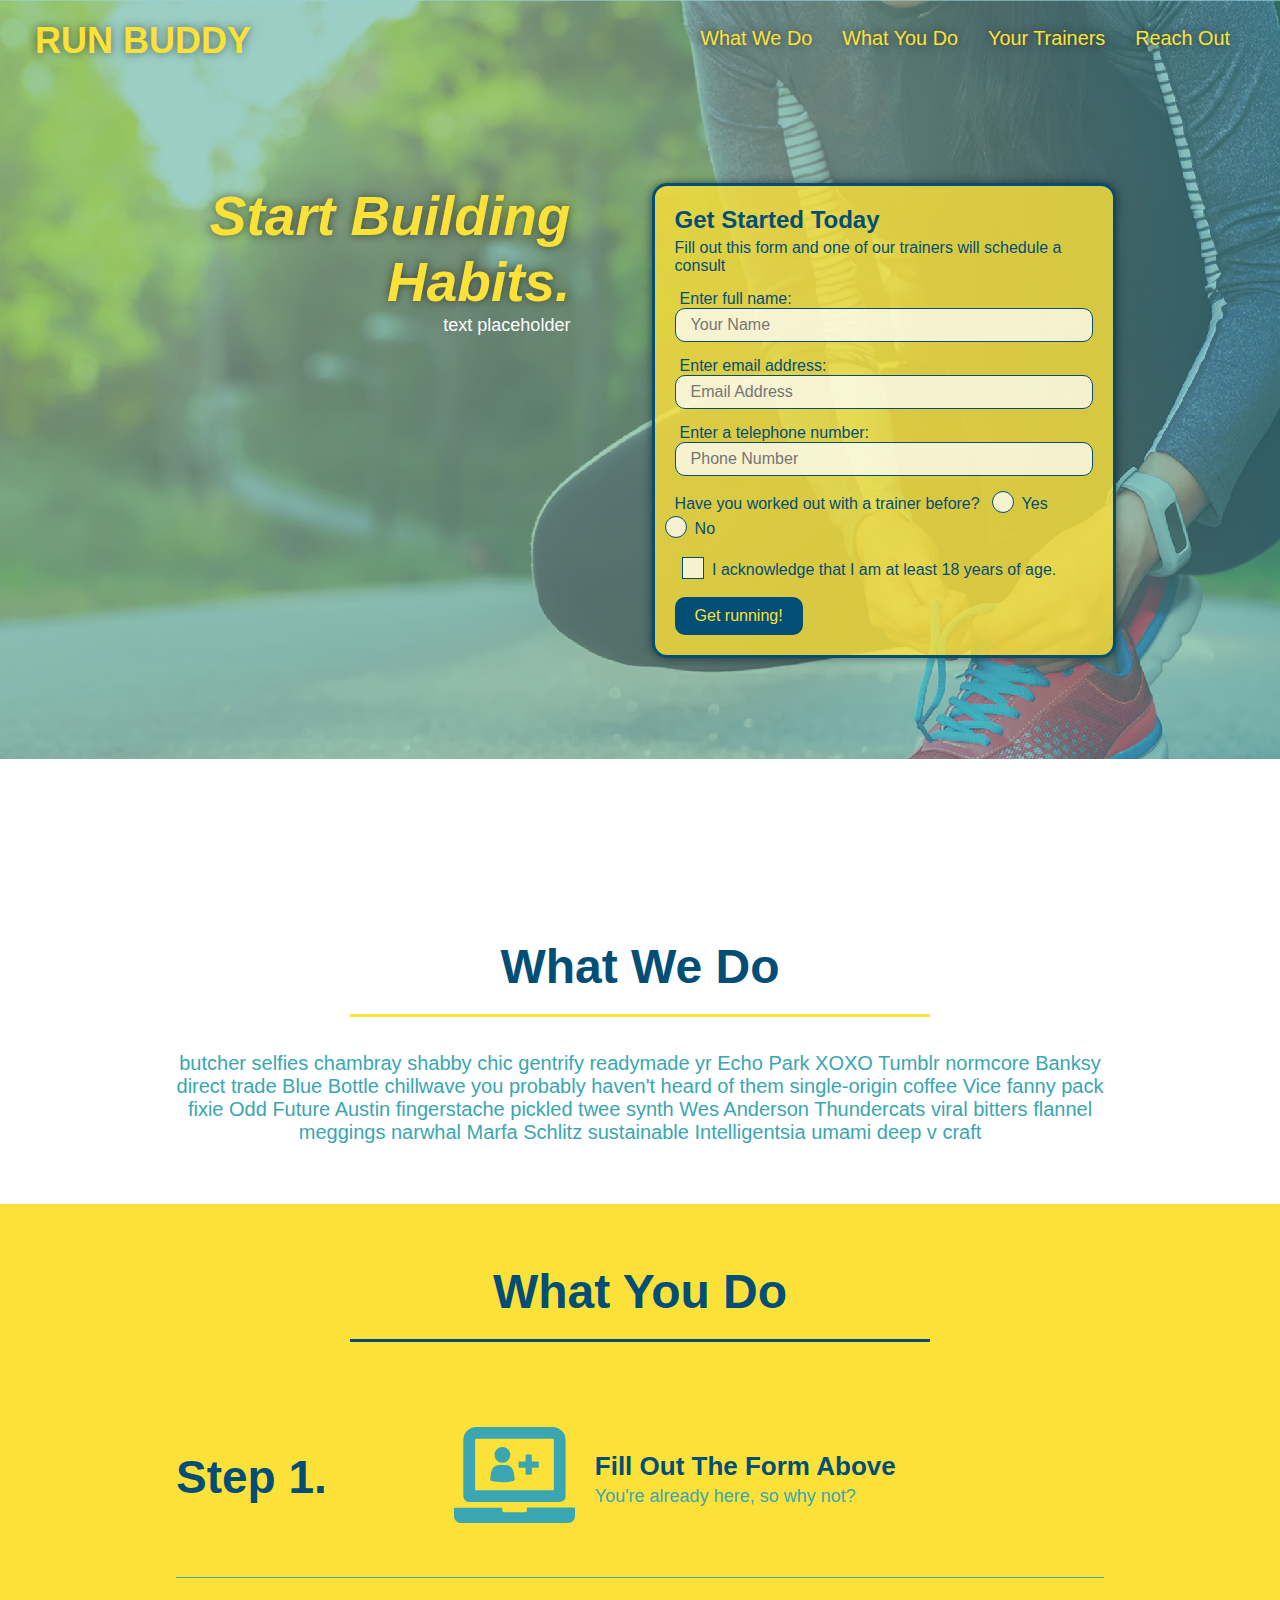
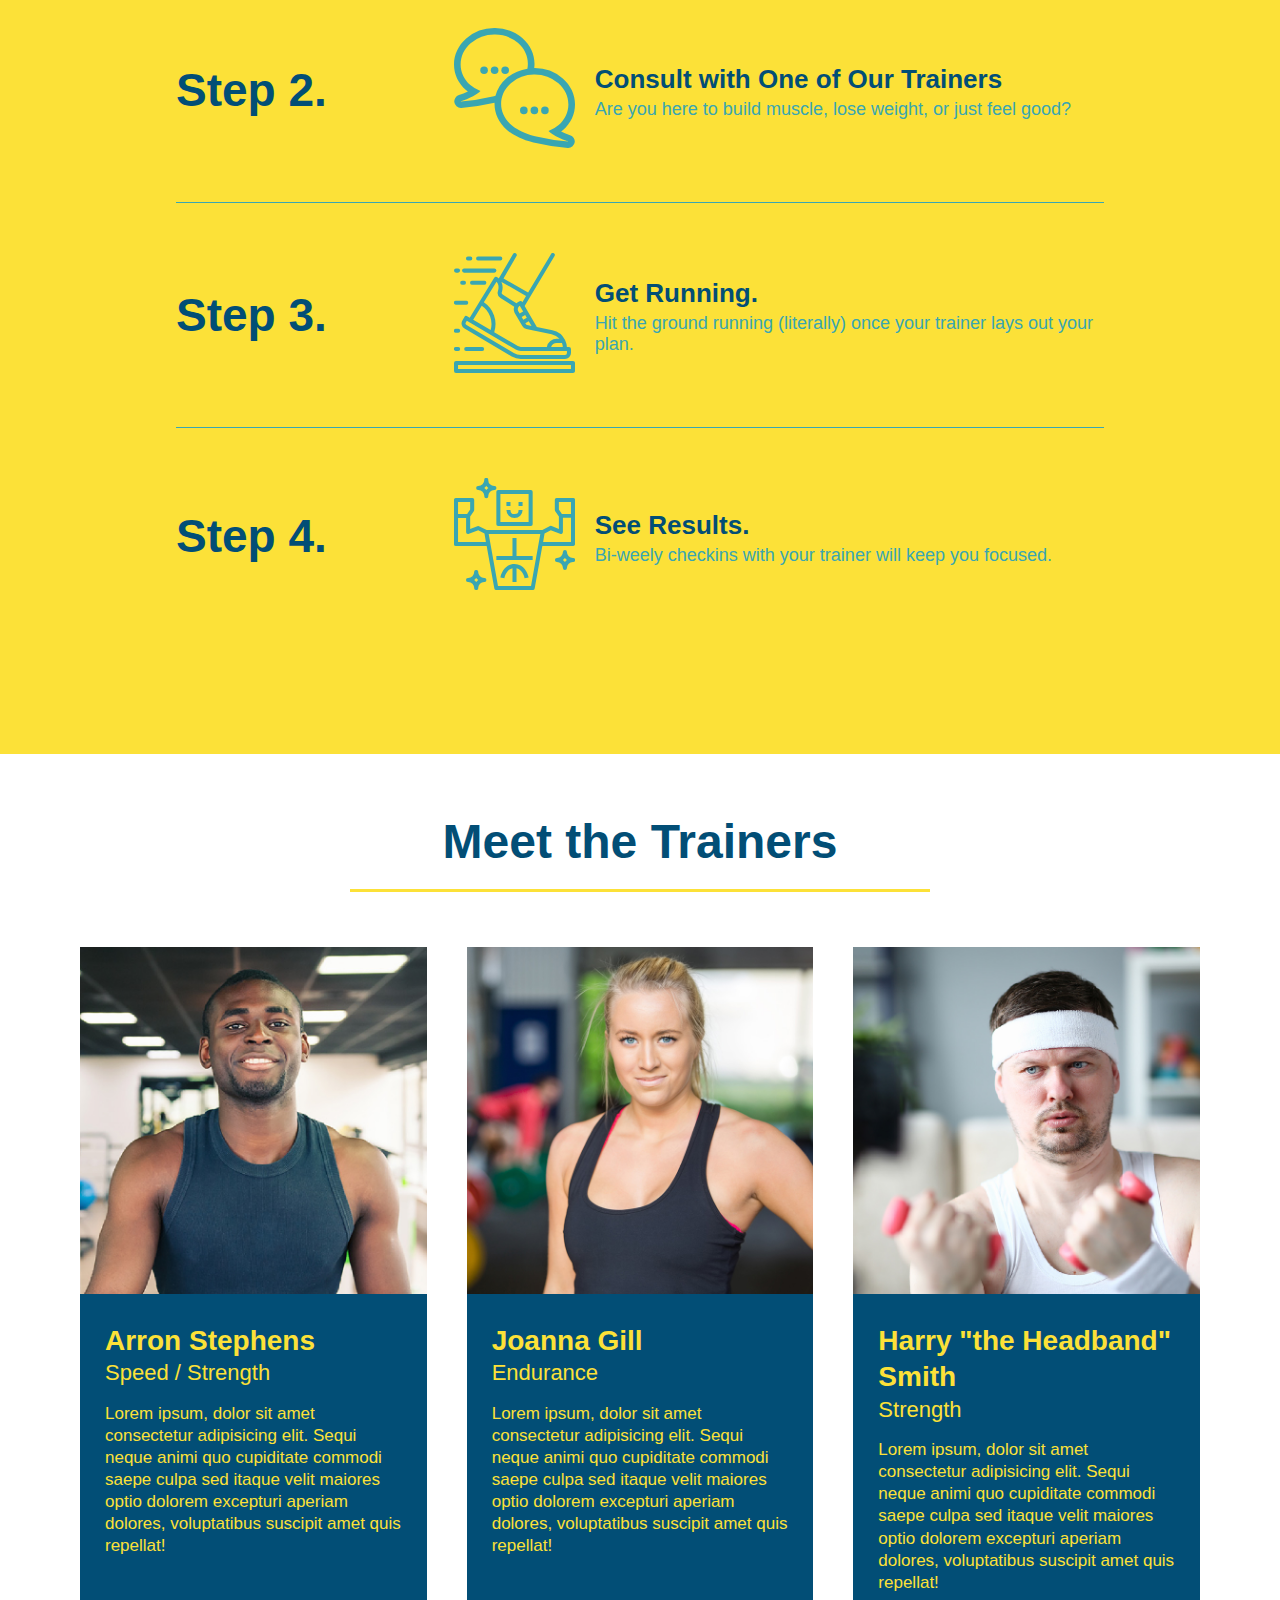
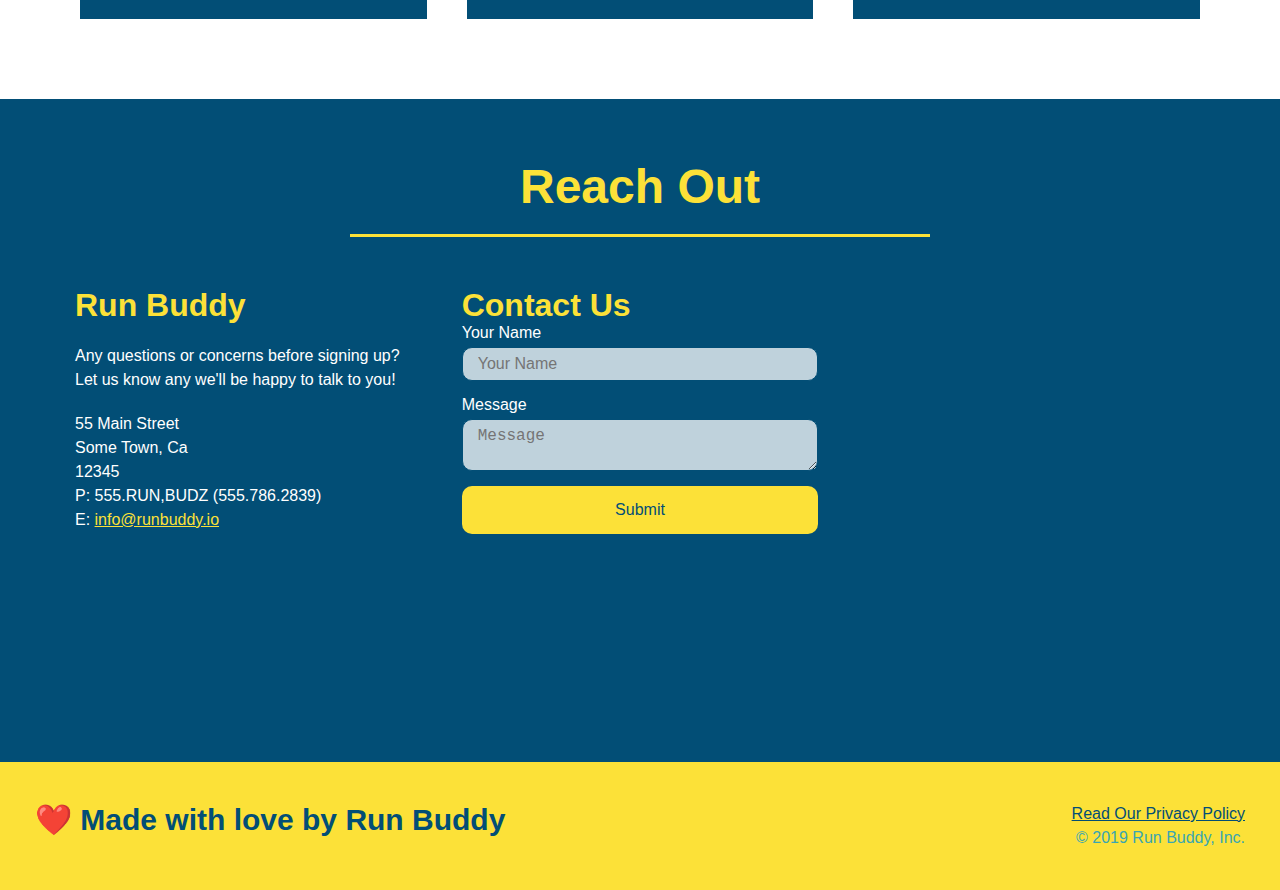
<file: index.html>
<!DOCTYPE html>
<html lang="en">

<head>
    <meta charset="UTF-8" />
    <meta name="viewport" content="width=device-width, initial-scale=1.0" />
    <title>Run Buddy</title>
    <link rel="stylesheet" href="./assets/css/style.css" />
</head>

<!-- navigation -->
<header>
    <h1>
        <a href="/">RUN BUDDY</a>
    </h1>
    <nav>
        <ul>
            <li>
                <a href="#what-we-do">What We Do</a>
            </li>
            <li>
                <a href="#what-you-do">What You Do</a>
            </li>
            <li>
                <a href="#your-trainers">Your Trainers</a>
            </li>
            <li>
                <a href="#reach-out">Reach Out</a>
            </li>
        </ul>
    </nav>
</header>

<!-- hero start section -->
<section class="hero">
    <div class="hero-cta">
        <h2>Start Building Habits.</h2>
        <p>text placeholder</p>
    </div>
    <div class="hero-form">
        <h3>Get Started Today</h3>
        <p>Fill out this form and one of our trainers will schedule a consult</p>
        <form>
            <label for="name">Enter full name:</label>
            <input type="text" placeholder="Your Name" name="name" id="name" class="form-input" />
            <label for="email">Enter email address:</label>
            <input type="email" placeholder="Email Address" name="email" id="email" class="form-input" />
            <label for="phone">Enter a telephone number:</label>
            <input type="tel" placeholder="Phone Number" name="phone" id="phone" class="form-input" />
            <p>
                Have you worked out with a trainer before?
                <span class="radio-wrapper">
                    <input type="radio" name="trainer-confirm" id="trainer-yes" />
                    <label for="trainer-yes">Yes</label>
                </span>
                <span class="radio-wrapper">
                    <input type="radio" name="trainer-confirm" id="trainer-no" />
                    <label for="trainer-no">No</label>    
                </span>
            </p>
            <p>
                <span class="checkbox-wrapper">
                    <input type="checkbox" name="age-confirm" id="checkbox" />
                    <label for="checkbox">
                        I acknowledge that I am at least 18 years of age.
                    </label>
                </span>
            </p>
            <button type="submit">
                Get running!
            </button>
        </form>
    </div>
</section>
<!-- hero end section -->

<!-- hero/jumbotron -->
<section>

</section>

<!-- what we do section -->
<section id="what-we-do" class="intro">
    <div class="flex-row">
        <h2 class="section-title primary-border">What We Do</h2>
    </div>
    <div class="flex-row">
        <p>
            butcher selfies chambray shabby chic gentrify readymade yr Echo Park XOXO Tumblr normcore Banksy direct
            trade Blue Bottle chillwave you probably haven't heard of them single-origin coffee Vice fanny pack fixie
            Odd Future Austin fingerstache pickled twee synth Wes Anderson Thundercats viral bitters flannel meggings
            narwhal Marfa Schlitz sustainable Intelligentsia umami deep v craft
        </p>
    </div>
</section>

<!-- What you do section -->
<section id="what-you-do" class="steps">
    <div class="flex-row">
        <h2 class="section-title secondary-border">What You Do</h2>
    </div>

    <div class="step">
        <h3>Step 1.</h3>
        <div class="step-info">
            <div class="step-img">
                <img src="./assets/images/step-1.svg" alt="" />
            </div>
            <div class="step-text">
                <h4>Fill Out The Form Above</h4>
                <p>You're already here, so why not?</p>
            </div>
        </div>
    </div>


    <div class="step">
        <h3>Step 2.</h3>
        <div class="step-info">
            <div class="step-img">
                <img src="./assets/images/step-2.svg" alt="" />
            </div>
            <div class="step-text">
                <h4>Consult with One of Our Trainers</h4>
                <p>Are you here to build muscle, lose weight, or just feel good?</p>
            </div>
        </div>
    </div>

    <div class="step">
        <h3>Step 3.</h3>
        <div class="step-info">
            <div class="step-img">
                <img src="./assets/images/step-3.svg" alt="" />
            </div>
            <div class="step-text">
                <h4>Get Running.</h4>
                <p>Hit the ground running (literally) once your trainer lays out your plan.</p>
            </div>
        </div>
    </div>

    <div class="step">
        <h3>Step 4.</h3>
        <div class="step-info">
            <div class="step-img">
                <img src="./assets/images/step-4.svg" alt="" />
            </div>
            <div class="step-text">
                <h4>See Results.</h4>
                <p>Bi-weely checkins with your trainer will keep you focused.</p>
            </div>
        </div>
    </div>
</section>

<!-- Meet the trainers section -->
<section id="your-trainers">
    <div class="flex-row">
        <h2 class="section-title primary-border">Meet the Trainers</h2>
    </div>
    <div class="trainers">
        <article class="trainer">
            <img src="./assets/images/trainer-1.jpg" alt="Arron Stephens in his workout clothes, ready to pump iron" />
            <div class="trainer-bio">
                <h3 class="trainer-name">Arron Stephens</h3>
                <h4 class="trainer-role">Speed / Strength</h4>
                <p>
                    Lorem ipsum, dolor sit amet consectetur adipisicing elit. Sequi neque animi quo cupiditate commodi saepe
                    culpa sed
                    itaque velit maiores optio dolorem excepturi aperiam dolores, voluptatibus suscipit amet quis repellat!
                </p>
            </div>
        </article>
        <article class="trainer">
            <img src="./assets/images/trainer-2.jpg" alt="Joanna Gill cooling off after a workout" />
            <div class="trainer-bio">
                <h3 class="trainer-name">Joanna Gill</h3>
                <h4 class="trainer-role">Endurance</h4>
                <p>Lorem ipsum, dolor sit amet consectetur adipisicing elit. Sequi neque animi quo cupiditate commodi saepe
                    culpa sed
                    itaque velit maiores optio dolorem excepturi aperiam dolores, voluptatibus suscipit amet quis repellat!
                </p>
            </div>
        </article>
        <article class="trainer">
            <img src="./assets/images/trainer-3.jpg"
                alt="Harry Smith wearing a headband and lifting comcically small pink weights" />
            <div class="trainer-bio">
                <h3 class="trainer-name">Harry "the Headband" Smith</h3>
                <h4 class="trainer-role">Strength</h4>
                <p>Lorem ipsum, dolor sit amet consectetur adipisicing elit. Sequi neque animi quo cupiditate commodi saepe
                    culpa sed
                    itaque velit maiores optio dolorem excepturi aperiam dolores, voluptatibus suscipit amet quis repellat!
                </p>
            </div>
        </article>
    </div>
</section>

<!-- Reach out section -->
<section id="reach-out" class="contact">
    <div class="flex-row">
        <h2 class="section-title secondary-border">Reach Out</h2>
    </div>
    <div class="contact-info">
        <div>
            <h3>Run Buddy</h3>
            <p>
                Any questions or concerns before signing up?
                <br />
                Let us know any we'll be happy to talk to you!
            </p>
            <address>
                55 Main Street <br />
                Some Town, Ca <br />
                12345 <br />
                P: 555.RUN,BUDZ (555.786.2839)<br />
                E: <a href="mailto:info@runbudy.io">info@runbuddy.io</a>
            </address>
        </div>
        
        <div class="contact-form">
            <h3>Contact Us</h3>
            <form>
                <label for="contact-name">Your Name</label>
                <input type="text" id="contact-name" placeholder="Your Name" />

                <label for="contact-message">Message</label>
                <textarea id="contact-message" placeholder="Message"></textarea>

                <button type="submit">Submit</button>
            </form>
        </div>
    
        <iframe
            src="https://www.google.com/maps/embed?pb=!1m18!1m12!1m3!1d22470.094929998773!2d-75.7354767703613!3d45.252608000000016!2m3!1f0!2f0!3f0!3m2!1i1024!2i768!4f13.1!3m3!1m2!1s0x4ccdfcb5d204a48f%3A0x75cf6183628db0de!2sMinto%20Recreation%20Complex%20-%20Barrhaven!5e0!3m2!1sen!2sca!4v1653872087613!5m2!1sen!2sca"
            width="400" height="400" style="border:0;" allowfullscreen="" loading="lazy"
            referrerpolicy="no-referrer-when-downgrade"></iframe>
        
    </div>
</section>

<!-- footer -->
<footer>
    <h2>❤️ Made with love by Run Buddy</h2>
    <div>
        <a href="./privacy-policy.html">Read Our Privacy Policy</a><br />
        &copy; 2019 Run Buddy, Inc.
    </div>
</footer>

</html>
</file>
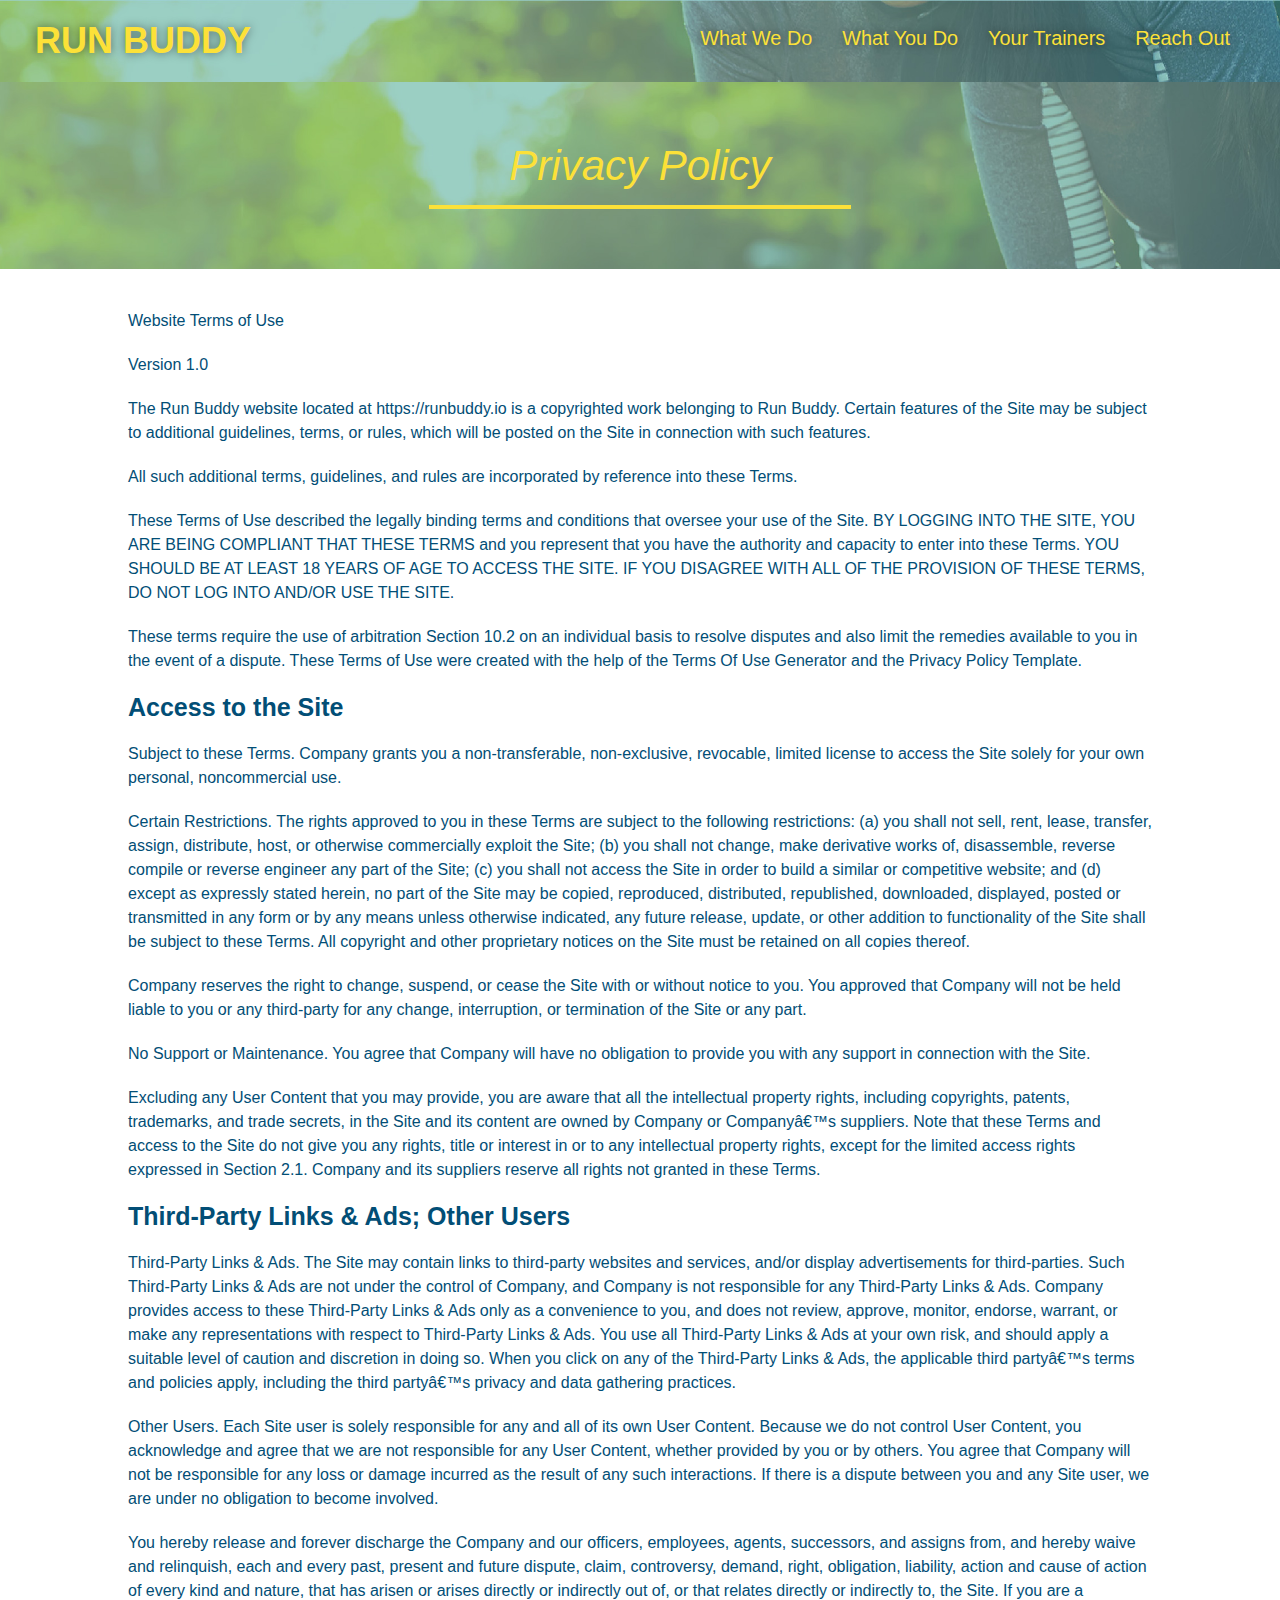
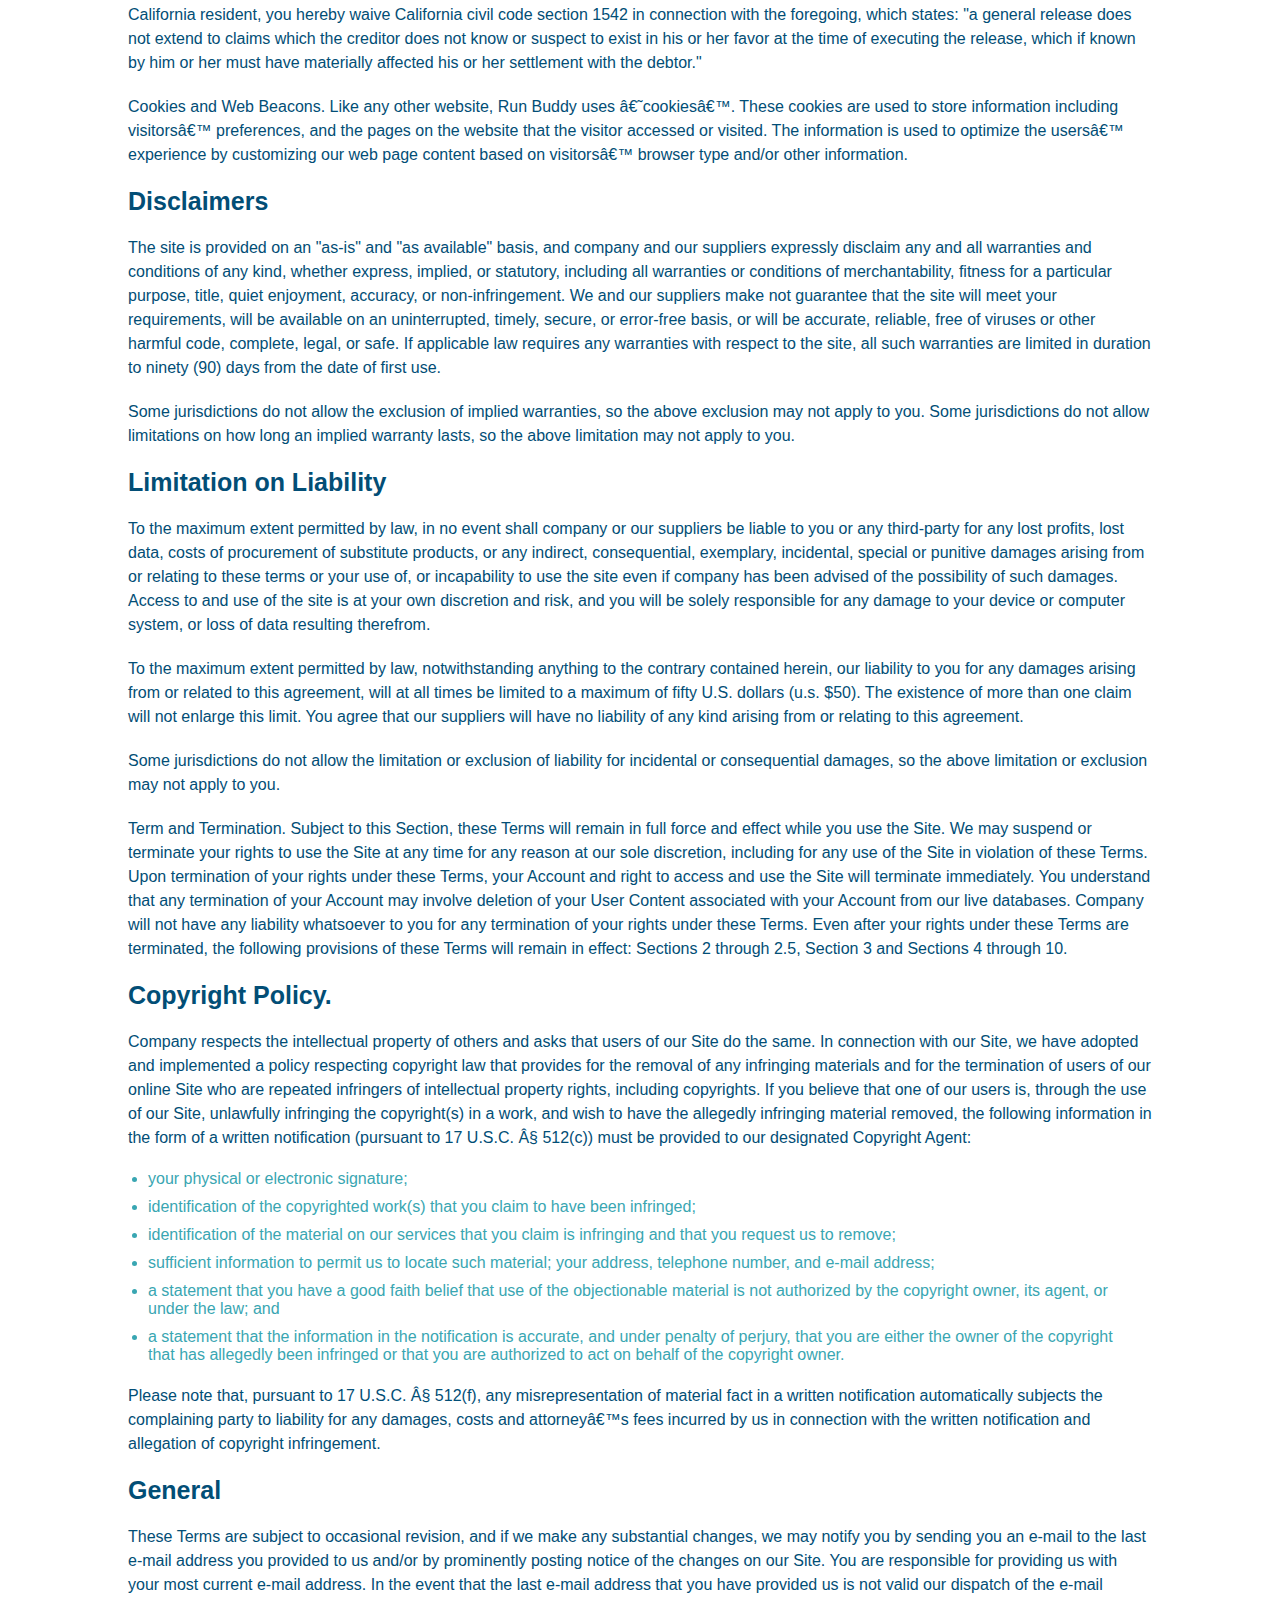
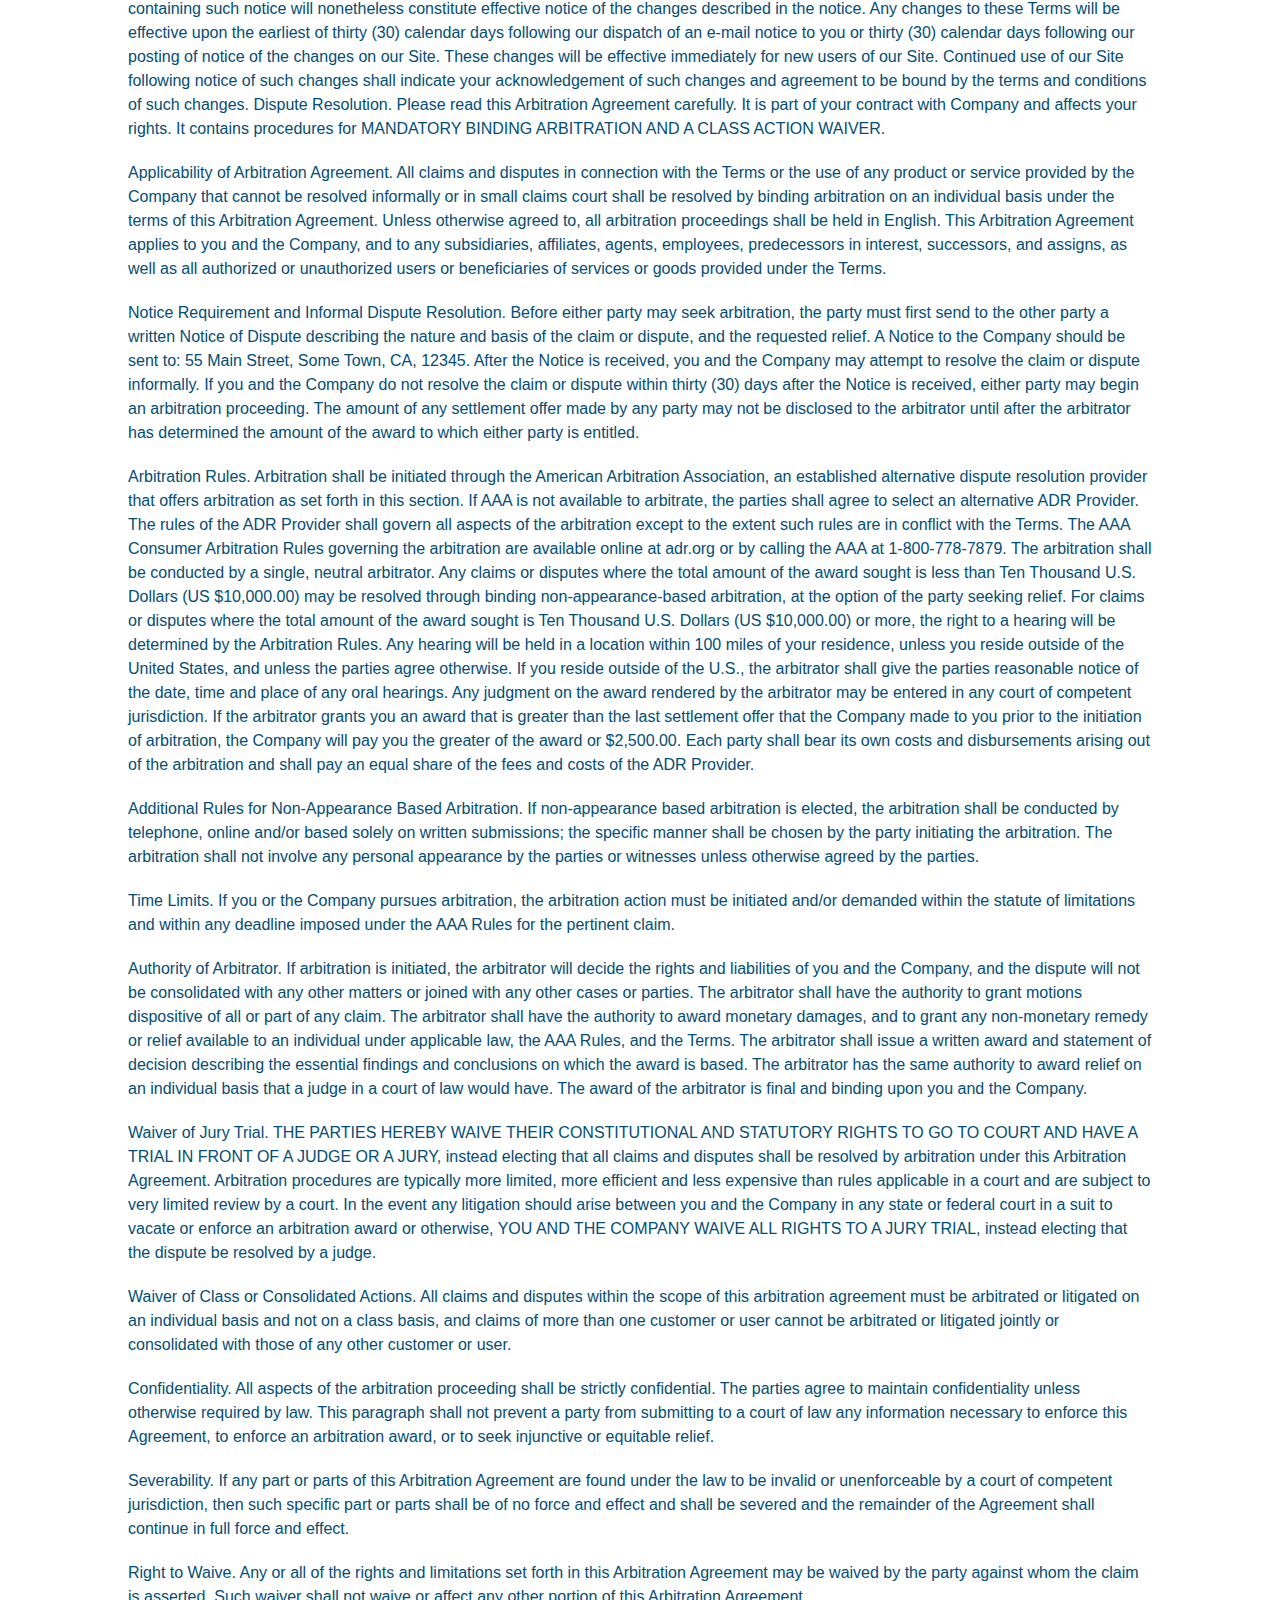
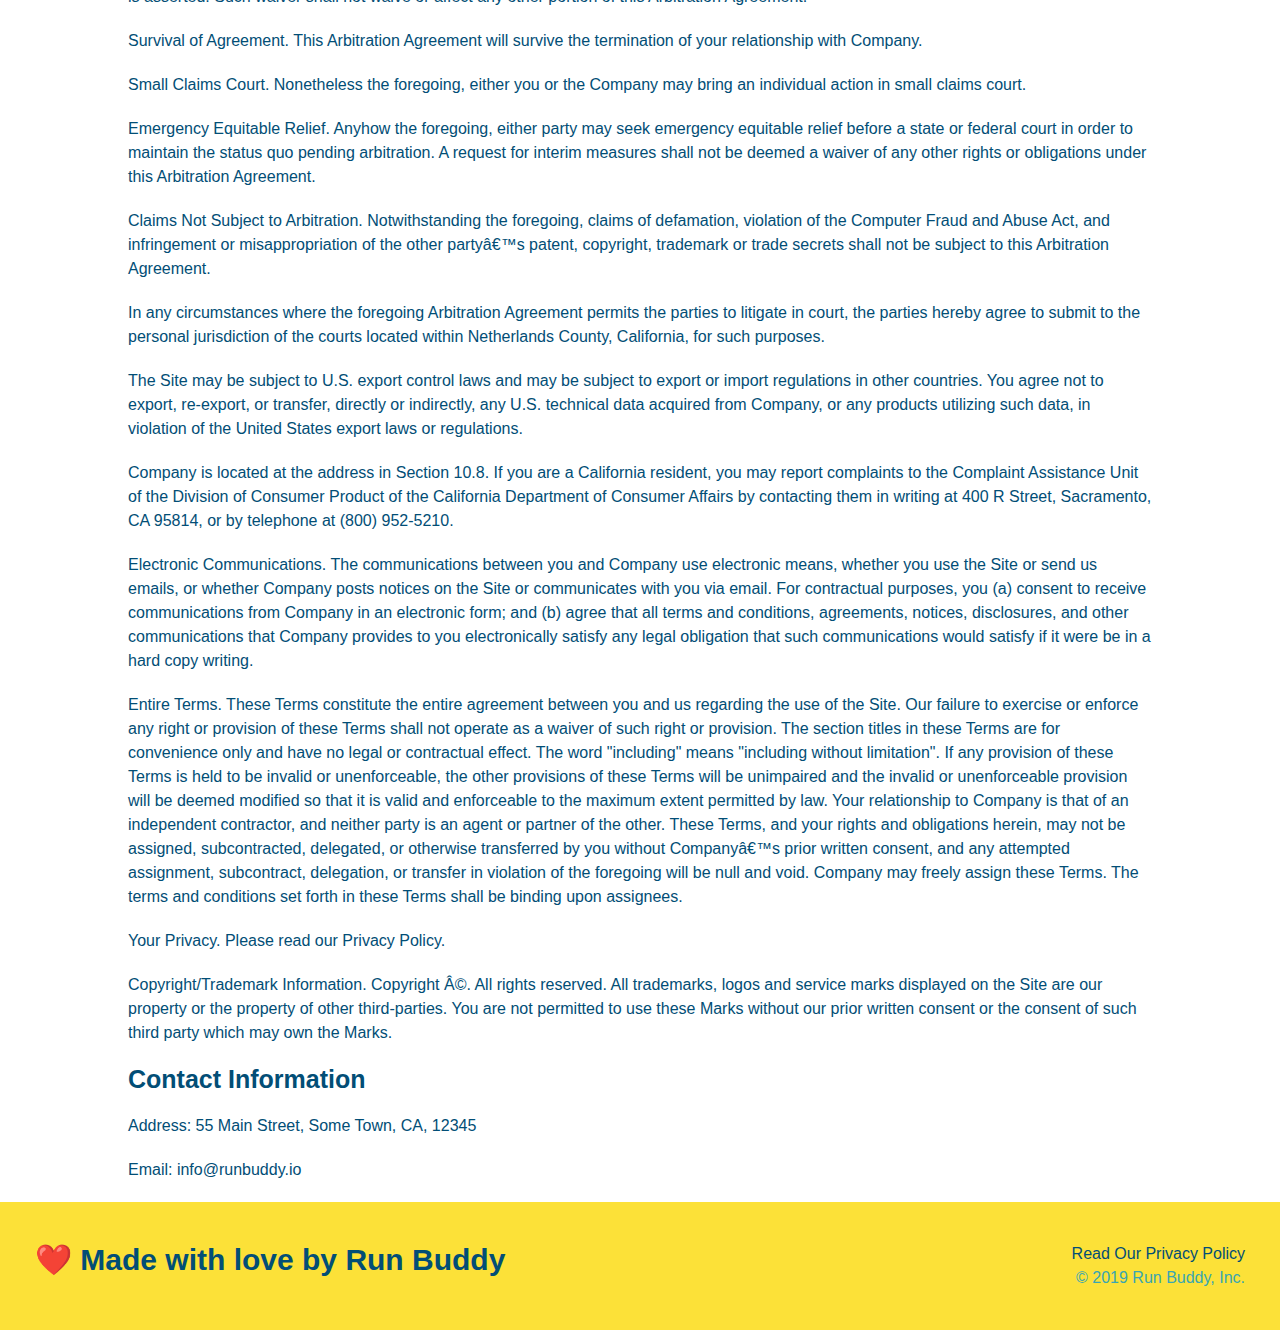
<file: privacy-policy.html>
<!DOCTYPE html>
<html lang="eng">

<head>
    <meta charset="UTF-8" />
    <meta name="viewport" content="width=device-width, initial-scale=1.0" />
    <title>Privacy Policy - Run Buddy</title>
    <link rel="stylesheet" href="./assets/css/style.css" />
    <link rel="stylesheet" href="./assets/css/secondary-styles.css" />
</head>
<header>
    <h1>
        <a href="./index.html">RUN BUDDY</a>
    </h1>
    <nav>
        <ul>
            <li>
                <a href="./index.html#what-we-do">What We Do</a>
            </li>
            <li>
                <a href="./index.html#what-you-do">What You Do</a>
            </li>
            <li>
                <a href="./index.html#your-trainers">Your Trainers</a>
            </li>
            <li>
                <a href="./index.hmtl#reach-out">Reach Out</a>
            </li>
        </ul>
    </nav>
</header>

<section class="hero">
    <h2 class="page-title">
        Privacy Policy
    </h2>
</section>

<article class="secondary-content">
    <p>
        Website Terms of Use
    </p>

    <p>
        Version 1.0
    </p>

    <p>
        The Run Buddy website located at https://runbuddy.io is a copyrighted work belonging to Run Buddy. Certain
        features of the Site may be subject to additional guidelines, terms, or rules, which will be posted on the Site
        in connection with such features.
    </p>

    <p>
        All such additional terms, guidelines, and rules are incorporated by reference into these Terms.
    </p>

    <p>
        These Terms of Use described the legally binding terms and conditions that oversee your use of the Site. BY
        LOGGING INTO THE SITE, YOU ARE BEING COMPLIANT THAT THESE TERMS and you represent that you have the authority
        and capacity to enter into these Terms. YOU SHOULD BE AT LEAST 18 YEARS OF AGE TO ACCESS THE SITE. IF YOU
        DISAGREE WITH ALL OF THE PROVISION OF THESE TERMS, DO NOT LOG INTO AND/OR USE THE SITE.
    </p>

    <p>
        These terms require the use of arbitration Section 10.2 on an individual basis to resolve disputes and also
        limit the remedies available to you in the event of a dispute. These Terms of Use were created with the help of
        the Terms Of Use Generator and the Privacy Policy Template.
    </p>

    <h3>
        Access to the Site
    </h3>

    <p>
        Subject to these Terms. Company grants you a non-transferable, non-exclusive, revocable, limited license to
        access the Site solely for your own personal, noncommercial use.
    </p>

    <p>
        Certain Restrictions. The rights approved to you in these Terms are subject to the following restrictions: (a)
        you shall not sell, rent, lease, transfer, assign, distribute, host, or otherwise commercially exploit the Site;
        (b) you shall not change, make derivative works of, disassemble, reverse compile or reverse engineer any part of
        the Site; (c) you shall not access the Site in order to build a similar or competitive website; and (d) except
        as expressly stated herein, no part of the Site may be copied, reproduced, distributed, republished, downloaded,
        displayed, posted or transmitted in any form or by any means unless otherwise indicated, any future release,
        update, or other addition to functionality of the Site shall be subject to these Terms. All copyright and other
        proprietary notices on the Site must be retained on all copies thereof.
    </p>

    <p>
        Company reserves the right to change, suspend, or cease the Site with or without notice to you. You approved
        that Company will not be held liable to you or any third-party for any change, interruption, or termination of
        the Site or any part.
    </p>

    <p>
        No Support or Maintenance. You agree that Company will have no obligation to provide you with any support in
        connection with the Site.
    </p>

    <p>
        Excluding any User Content that you may provide, you are aware that all the intellectual property rights,
        including copyrights, patents, trademarks, and trade secrets, in the Site and its content are owned by Company
        or Companyâ€™s suppliers. Note that these Terms and access to the Site do not give you any rights, title or
        interest in or to any intellectual property rights, except for the limited access rights expressed in Section
        2.1. Company and its suppliers reserve all rights not granted in these Terms.
    </p>

    <h3>
        Third-Party Links &amp; Ads; Other Users
    </h3>

    <p>
        Third-Party Links &amp; Ads. The Site may contain links to third-party websites and services, and/or display
        advertisements for third-parties. Such Third-Party Links &amp; Ads are not under the control of Company, and
        Company
        is not responsible for any Third-Party Links &amp; Ads. Company provides access to these Third-Party Links &amp;
        Ads
        only as a convenience to you, and does not review, approve, monitor, endorse, warrant, or make any
        representations with respect to Third-Party Links &amp; Ads. You use all Third-Party Links &amp; Ads at your own
        risk,
        and should apply a suitable level of caution and discretion in doing so. When you click on any of the
        Third-Party Links &amp; Ads, the applicable third partyâ€™s terms and policies apply, including the third
        partyâ€™s
        privacy and data gathering practices.
    </p>

    <p>
        Other Users. Each Site user is solely responsible for any and all of its own User Content. Because we do not
        control User Content, you acknowledge and agree that we are not responsible for any User Content, whether
        provided by you or by others. You agree that Company will not be responsible for any loss or damage incurred as
        the result of any such interactions. If there is a dispute between you and any Site user, we are under no
        obligation to become involved.
    </p>

    <p>
        You hereby release and forever discharge the Company and our officers, employees, agents, successors, and
        assigns from, and hereby waive and relinquish, each and every past, present and future dispute, claim,
        controversy, demand, right, obligation, liability, action and cause of action of every kind and nature, that has
        arisen or arises directly or indirectly out of, or that relates directly or indirectly to, the Site. If you are
        a California resident, you hereby waive California civil code section 1542 in connection with the foregoing,
        which states: "a general release does not extend to claims which the creditor does not know or suspect to exist
        in his or her favor at the time of executing the release, which if known by him or her must have materially
        affected his or her settlement with the debtor."
    </p>

    <p>
        Cookies and Web Beacons. Like any other website, Run Buddy uses â€˜cookiesâ€™. These cookies are used to store
        information including visitorsâ€™ preferences, and the pages on the website that the visitor accessed or
        visited.
        The information is used to optimize the usersâ€™ experience by customizing our web page content based on
        visitorsâ€™
        browser type and/or other information.
    </p>

    <h3>
        Disclaimers
    </h3>

    <p>
        The site is provided on an "as-is" and "as available" basis, and company and our suppliers expressly disclaim
        any and all warranties and conditions of any kind, whether express, implied, or statutory, including all
        warranties or conditions of merchantability, fitness for a particular purpose, title, quiet enjoyment, accuracy,
        or non-infringement. We and our suppliers make not guarantee that the site will meet your requirements, will be
        available on an uninterrupted, timely, secure, or error-free basis, or will be accurate, reliable, free of
        viruses or other harmful code, complete, legal, or safe. If applicable law requires any warranties with respect
        to the site, all such warranties are limited in duration to ninety (90) days from the date of first use.
    </p>

    <p>
        Some jurisdictions do not allow the exclusion of implied warranties, so the above exclusion may not apply to
        you. Some jurisdictions do not allow limitations on how long an implied warranty lasts, so the above limitation
        may not apply to you.
    </p>

    <h3>
        Limitation on Liability
    </h3>

    <p>
        To the maximum extent permitted by law, in no event shall company or our suppliers be liable to you or any
        third-party for any lost profits, lost data, costs of procurement of substitute products, or any indirect,
        consequential, exemplary, incidental, special or punitive damages arising from or relating to these terms or
        your use of, or incapability to use the site even if company has been advised of the possibility of such
        damages. Access to and use of the site is at your own discretion and risk, and you will be solely responsible
        for any damage to your device or computer system, or loss of data resulting therefrom.
    </p>

    <p>
        To the maximum extent permitted by law, notwithstanding anything to the contrary contained herein, our liability
        to you for any damages arising from or related to this agreement, will at all times be limited to a maximum of
        fifty U.S. dollars (u.s. $50). The existence of more than one claim will not enlarge this limit. You agree that
        our suppliers will have no liability of any kind arising from or relating to this agreement.
    </p>

    <p>
        Some jurisdictions do not allow the limitation or exclusion of liability for incidental or consequential
        damages, so the above limitation or exclusion may not apply to you.
    </p>

    <p>
        Term and Termination. Subject to this Section, these Terms will remain in full force and effect while you use
        the Site. We may suspend or terminate your rights to use the Site at any time for any reason at our sole
        discretion, including for any use of the Site in violation of these Terms. Upon termination of your rights under
        these Terms, your Account and right to access and use the Site will terminate immediately. You understand that
        any termination of your Account may involve deletion of your User Content associated with your Account from our
        live databases. Company will not have any liability whatsoever to you for any termination of your rights under
        these Terms. Even after your rights under these Terms are terminated, the following provisions of these Terms
        will remain in effect: Sections 2 through 2.5, Section 3 and Sections 4 through 10.
    </p>

    <h3>
        Copyright Policy.
    </h3>

    <p>
        Company respects the intellectual property of others and asks that users of our Site do the same. In connection
        with our Site, we have adopted and implemented a policy respecting copyright law that provides for the removal
        of any infringing materials and for the termination of users of our online Site who are repeated infringers of
        intellectual property rights, including copyrights. If you believe that one of our users is, through the use of
        our Site, unlawfully infringing the copyright(s) in a work, and wish to have the allegedly infringing material
        removed, the following information in the form of a written notification (pursuant to 17 U.S.C. Â§ 512(c)) must
        be provided to our designated Copyright Agent:
    </p>

    <ul>
        <li>
            your physical or electronic signature;
        </li>
        <li>
            identification of the copyrighted work(s) that you claim to have been infringed;
        </li>
        <li>
            identification of the material on our services that you claim is infringing and that you request us to
            remove;
        </li>
        <li>
            sufficient information to permit us to locate such material; your address, telephone number, and e-mail
            address;
        </li>
        <li>
            a statement that you have a good faith belief that use of the objectionable material is not authorized by
            the
            copyright owner, its agent, or under the law; and
        </li>
        <li>
            a statement that the information in the notification is accurate, and under penalty of perjury, that you are
            either the owner of the copyright that has allegedly been infringed or that you are authorized to act on
            behalf of the copyright owner.
        </li>
    </ul>

    <p>
        Please note that, pursuant to 17 U.S.C. Â§ 512(f), any misrepresentation of material fact in a written
        notification automatically subjects the complaining party to liability for any damages, costs and attorneyâ€™s
        fees incurred by us in connection with the written notification and allegation of copyright infringement.
    </p>

    <h3>
        General
    </h3>

    <p>
        These Terms are subject to occasional revision, and if we make any substantial changes, we may notify you by
        sending you an e-mail to the last e-mail address you provided to us and/or by prominently posting notice of the
        changes on our Site. You are responsible for providing us with your most current e-mail address. In the event
        that the last e-mail address that you have provided us is not valid our dispatch of the e-mail containing such
        notice will nonetheless constitute effective notice of the changes described in the notice. Any changes to these
        Terms will be effective upon the earliest of thirty (30) calendar days following our dispatch of an e-mail
        notice to you or thirty (30) calendar days following our posting of notice of the changes on our Site. These
        changes will be effective immediately for new users of our Site. Continued use of our Site following notice of
        such changes shall indicate your acknowledgement of such changes and agreement to be bound by the terms and
        conditions of such changes. Dispute Resolution. Please read this Arbitration Agreement carefully. It is part of
        your contract with Company and affects your rights. It contains procedures for MANDATORY BINDING ARBITRATION AND
        A CLASS ACTION WAIVER.
    </p>

    <p>
        Applicability of Arbitration Agreement. All claims and disputes in connection with the Terms or the use of any
        product or service provided by the Company that cannot be resolved informally or in small claims court shall be
        resolved by binding arbitration on an individual basis under the terms of this Arbitration Agreement. Unless
        otherwise agreed to, all arbitration proceedings shall be held in English. This Arbitration Agreement applies to
        you and the Company, and to any subsidiaries, affiliates, agents, employees, predecessors in interest,
        successors, and assigns, as well as all authorized or unauthorized users or beneficiaries of services or goods
        provided under the Terms.
    </p>

    <p>
        Notice Requirement and Informal Dispute Resolution. Before either party may seek arbitration, the party must
        first send to the other party a written Notice of Dispute describing the nature and basis of the claim or
        dispute, and the requested relief. A Notice to the Company should be sent to: 55 Main Street, Some Town, CA,
        12345. After the Notice is received, you and the Company may attempt to resolve the claim or dispute informally.
        If you and the Company do not resolve the claim or dispute within thirty (30) days after the Notice is received,
        either party may begin an arbitration proceeding. The amount of any settlement offer made by any party may not
        be disclosed to the arbitrator until after the arbitrator has determined the amount of the award to which either
        party is entitled.
    </p>

    <p>
        Arbitration Rules. Arbitration shall be initiated through the American Arbitration Association, an established
        alternative dispute resolution provider that offers arbitration as set forth in this section. If AAA is not
        available to arbitrate, the parties shall agree to select an alternative ADR Provider. The rules of the ADR
        Provider shall govern all aspects of the arbitration except to the extent such rules are in conflict with the
        Terms. The AAA Consumer Arbitration Rules governing the arbitration are available online at adr.org or by
        calling the AAA at 1-800-778-7879. The arbitration shall be conducted by a single, neutral arbitrator. Any
        claims or disputes where the total amount of the award sought is less than Ten Thousand U.S. Dollars (US
        $10,000.00) may be resolved through binding non-appearance-based arbitration, at the option of the party seeking
        relief. For claims or disputes where the total amount of the award sought is Ten Thousand U.S. Dollars (US
        $10,000.00) or more, the right to a hearing will be determined by the Arbitration Rules. Any hearing will be
        held in a location within 100 miles of your residence, unless you reside outside of the United States, and
        unless the parties agree otherwise. If you reside outside of the U.S., the arbitrator shall give the parties
        reasonable notice of the date, time and place of any oral hearings. Any judgment on the award rendered by the
        arbitrator may be entered in any court of competent jurisdiction. If the arbitrator grants you an award that is
        greater than the last settlement offer that the Company made to you prior to the initiation of arbitration, the
        Company will pay you the greater of the award or $2,500.00. Each party shall bear its own costs and
        disbursements arising out of the arbitration and shall pay an equal share of the fees and costs of the ADR
        Provider.
    </p>

    <p>
        Additional Rules for Non-Appearance Based Arbitration. If non-appearance based arbitration is elected, the
        arbitration shall be conducted by telephone, online and/or based solely on written submissions; the specific
        manner shall be chosen by the party initiating the arbitration. The arbitration shall not involve any personal
        appearance by the parties or witnesses unless otherwise agreed by the parties.
    </p>

    <p>
        Time Limits. If you or the Company pursues arbitration, the arbitration action must be initiated and/or demanded
        within the statute of limitations and within any deadline imposed under the AAA Rules for the pertinent claim.
    </p>

    <p>
        Authority of Arbitrator. If arbitration is initiated, the arbitrator will decide the rights and liabilities of
        you and the Company, and the dispute will not be consolidated with any other matters or joined with any other
        cases or parties. The arbitrator shall have the authority to grant motions dispositive of all or part of any
        claim. The arbitrator shall have the authority to award monetary damages, and to grant any non-monetary remedy
        or relief available to an individual under applicable law, the AAA Rules, and the Terms. The arbitrator shall
        issue a written award and statement of decision describing the essential findings and conclusions on which the
        award is based. The arbitrator has the same authority to award relief on an individual basis that a judge in a
        court of law would have. The award of the arbitrator is final and binding upon you and the Company.
    </p>

    <p>
        Waiver of Jury Trial. THE PARTIES HEREBY WAIVE THEIR CONSTITUTIONAL AND STATUTORY RIGHTS TO GO TO COURT AND HAVE
        A TRIAL IN FRONT OF A JUDGE OR A JURY, instead electing that all claims and disputes shall be resolved by
        arbitration under this Arbitration Agreement. Arbitration procedures are typically more limited, more efficient
        and less expensive than rules applicable in a court and are subject to very limited review by a court. In the
        event any litigation should arise between you and the Company in any state or federal court in a suit to vacate
        or enforce an arbitration award or otherwise, YOU AND THE COMPANY WAIVE ALL RIGHTS TO A JURY TRIAL, instead
        electing that the dispute be resolved by a judge.
    </p>

    <p>
        Waiver of Class or Consolidated Actions. All claims and disputes within the scope of this arbitration agreement
        must be arbitrated or litigated on an individual basis and not on a class basis, and claims of more than one
        customer or user cannot be arbitrated or litigated jointly or consolidated with those of any other customer or
        user.
    </p>

    <p>
        Confidentiality. All aspects of the arbitration proceeding shall be strictly confidential. The parties agree to
        maintain confidentiality unless otherwise required by law. This paragraph shall not prevent a party from
        submitting to a court of law any information necessary to enforce this Agreement, to enforce an arbitration
        award, or to seek injunctive or equitable relief.
    </p>

    <p>
        Severability. If any part or parts of this Arbitration Agreement are found under the law to be invalid or
        unenforceable by a court of competent jurisdiction, then such specific part or parts shall be of no force and
        effect and shall be severed and the remainder of the Agreement shall continue in full force and effect.
    </p>

    <p>
        Right to Waive. Any or all of the rights and limitations set forth in this Arbitration Agreement may be waived
        by the party against whom the claim is asserted. Such waiver shall not waive or affect any other portion of this
        Arbitration Agreement.
    </p>

    <p>
        Survival of Agreement. This Arbitration Agreement will survive the termination of your relationship with
        Company.
    </p>

    <p>
        Small Claims Court. Nonetheless the foregoing, either you or the Company may bring an individual action in small
        claims court.
    </p>

    <p>
        Emergency Equitable Relief. Anyhow the foregoing, either party may seek emergency equitable relief before a
        state or federal court in order to maintain the status quo pending arbitration. A request for interim measures
        shall not be deemed a waiver of any other rights or obligations under this Arbitration Agreement.
    </p>

    <p>
        Claims Not Subject to Arbitration. Notwithstanding the foregoing, claims of defamation, violation of the
        Computer Fraud and Abuse Act, and infringement or misappropriation of the other partyâ€™s patent, copyright,
        trademark or trade secrets shall not be subject to this Arbitration Agreement.
    </p>

    <p>
        In any circumstances where the foregoing Arbitration Agreement permits the parties to litigate in court, the
        parties hereby agree to submit to the personal jurisdiction of the courts located within Netherlands County,
        California, for such purposes.
    </p>

    <p>
        The Site may be subject to U.S. export control laws and may be subject to export or import regulations in other
        countries. You agree not to export, re-export, or transfer, directly or indirectly, any U.S. technical data
        acquired from Company, or any products utilizing such data, in violation of the United States export laws or
        regulations.
    </p>

    <p>
        Company is located at the address in Section 10.8. If you are a California resident, you may report complaints
        to the Complaint Assistance Unit of the Division of Consumer Product of the California Department of Consumer
        Affairs by contacting them in writing at 400 R Street, Sacramento, CA 95814, or by telephone at (800) 952-5210.
    </p>

    <p>
        Electronic Communications. The communications between you and Company use electronic means, whether you use the
        Site or send us emails, or whether Company posts notices on the Site or communicates with you via email. For
        contractual purposes, you (a) consent to receive communications from Company in an electronic form; and (b)
        agree that all terms and conditions, agreements, notices, disclosures, and other communications that Company
        provides to you electronically satisfy any legal obligation that such communications would satisfy if it were be
        in a hard copy writing.
    </p>

    <p>
        Entire Terms. These Terms constitute the entire agreement between you and us regarding the use of the Site. Our
        failure to exercise or enforce any right or provision of these Terms shall not operate as a waiver of such right
        or provision. The section titles in these Terms are for convenience only and have no legal or contractual
        effect. The word "including" means "including without limitation". If any provision of these Terms is held to be
        invalid or unenforceable, the other provisions of these Terms will be unimpaired and the invalid or
        unenforceable provision will be deemed modified so that it is valid and enforceable to the maximum extent
        permitted by law. Your relationship to Company is that of an independent contractor, and neither party is an
        agent or partner of the other. These Terms, and your rights and obligations herein, may not be assigned,
        subcontracted, delegated, or otherwise transferred by you without Companyâ€™s prior written consent, and any
        attempted assignment, subcontract, delegation, or transfer in violation of the foregoing will be null and void.
        Company may freely assign these Terms. The terms and conditions set forth in these Terms shall be binding upon
        assignees.
    </p>

    <p>
        Your Privacy. Please read our Privacy Policy.
    </p>

    <p>
        Copyright/Trademark Information. Copyright Â©. All rights reserved. All trademarks, logos and service marks
        displayed on the Site are our property or the property of other third-parties. You are not permitted to use
        these Marks without our prior written consent or the consent of such third party which may own the Marks.
    </p>

    <h3>
        Contact Information
    </h3>

    <p>
        Address: 55 Main Street, Some Town, CA, 12345
    </p>

    <p>
        Email: info@runbuddy.io
    </p>
</article>

    <footer>
        <h2>❤️ Made with love by Run Buddy</h2>
        <div>
            <a>Read Our Privacy Policy</a><br />
            &copy; 2019 Run Buddy, Inc.
        </div>
    </footer>

</html>
</file>
<file: assets/css/style.css>
:root {
    --primary-color: #fce138;
    --secondary-color: #024e76;
    --tertiary-color: #39a6b2;
}

* {
    margin: 0;
    padding: 0;
    box-sizing: border-box;
}

body {
    color: var(--tertiary-color);
    font-family: Helvetica, Arial, sans-serif;
}

header {
    z-index: 9999;
    padding: 20px 35px;
    background-color: var(--tertiary-color);
    display: flex; 
    justify-content: space-between;
    flex-wrap: wrap;
    position: -webkit-sticky;
    position: sticky;
    top: 0;
    background-image: url("../images/hero-bg.jpeg");
    background-size: cover;
    background-position: center;
    background-attachment: fixed;
    background-position: 80%;
}
/*
padding can be set up as follows:
    padding: XXpx; (top/right/bottom/left)
    padding: XXpx XXpx; (top/bottom & left/right)
    padding-top: XXpx;
    padding-right: XXpx;
    padding-left: XXpx;
    padding-bottom: XXpx;
*/

header h1 {
    text-shadow: 0 0 10px rgba(0, 0, 0, 0.5);
    font-weight: bold;
    font-size: 36px;
    color: var(--primary-color);
    margin: 0;
}

header a {
    text-decoration: none;
    color: var(--primary-color);
}

header nav {
    margin: 7px 0;
}

header nav ul {
    display: flex;
    flex-wrap: wrap;
    justify-content: space-between;
    align-items: center;
    list-style: none;
}

header nav ul li a {
    text-shadow: 0 0 10px rgba(0, 0, 0, 0.5);
    padding: 10px 15px;
    font-weight: lighter;
    font-size: 1.55vw;
} 

header nav ul li a:hover {
    background: var(--primary-color);
    color: var(--secondary-color); 
    border-radius: 15px;
    text-shadow: none;
}

footer {
    display: flex;
    justify-content: space-between;
    flex-wrap: wrap;
    background: var(--primary-color);
    width: 100%;
    padding: 40px 35px;
}

footer h2 {
    color: var(--secondary-color);
    font-size: 30px;
    margin: 0;
}

footer div {
    line-height: 1.5;
    text-align: right;
}

footer a {
    color: var(--secondary-color);
}

section {
    padding: 60px;
}

.hero {
    display: flex;
    align-items: flex-start;
    justify-content: center;
    flex-wrap: wrap;
    background-image: url("../images/hero-bg.jpeg");
    background-size: cover;
    background-position: center;
    background-attachment: fixed;
    background-position: 80%;
}

.hero-cta {
    width: 35%;
    text-align: right;
    margin: 3.5%;
    color: #fff;
    font-size: 18px;
    line-height: 1.2;
}

.hero-cta h2 {
    text-shadow: 0 0 10px rgba(0, 0, 0, 0.5);
    font-style: italic;
    font-size: 55px;
    color: var(--primary-color);
}

.hero-form {
    box-shadow: 0 0 10px rgba(0, 0, 0, 0.5);
    background-color: rgba(252, 225, 56, 0.8);
    padding: 20px;  
    color: var(--secondary-color);
    border-style: solid;
    border-radius: 15px;
    border-width: 3px;
    border-color: var(--secondary-color);
    width: 40%;
    margin: 3.5%;
    /* can also use - border: solid 3px #024e76; */
}

.hero-form h3 {
    font-size: 24px;
    margin: 0;
}

.hero-form p {
    margin: 5px 0 15px 0;
}

.form-input {
    background-color: rgba(255, 255, 255, 0.75);
    border: 1px solid var(--secondary-color);
    border-radius: 10px;
    display: block;
    padding: 7px 15px;
    font-size: 16px;
    color: var(--secondary-color);
    width: 100%;
    margin-bottom: 15px;
}

.form-input:focus {
    background-color: rgba(255, 255, 255, 1);
    outline: none;
}

.hero-form label {
    margin: 0 5px;
}

.hero-form button {
    color: var(--primary-color);
    background-color: var(--secondary-color);
    border: none;
    border-radius: 10px;
    padding: 10px 20px;
    font-size: 16px;
}

.hero-form button:hover {
    background-color: var(--tertiary-color);
}

.checkbox-wrapper label, .radio-wrapper label {
    position: relative;
    left: 10px;
    margin: 10px;
    line-height: 1.6;
}

.checkbox-wrapper label:before, .radio-wrapper label:before {
    content: "";
    height: 20px;
    width: 20px;
    background: rgba(255, 255, 255, 0.75);
    border: 1px solid var(--secondary-color);
    position: absolute;
    top: -4px;
    left: -30px;
}

.checkbox-wrapper label:after {
    content: "";
    height: 6px;
    width: 14px;
    border-left: 2px solid var(--secondary-color);
    border-bottom: 2px solid var(--secondary-color);
    position: absolute;
    top: 1px;
    left: -26px;
    transform: rotate(-58deg);
}

.checkbox-wrapper input + label::after,
.radio-wrapper input + label::after {
    content: none;
}

.checkbox-wrapper input:checked + label::after,
.radio-wrapper input:checked + label::after {
    content: "";
}

.radio-wrapper label:before {
    border-radius: 50%;
}

.radio-wrapper label:after {
    content: "";
    height: 20px;
    width: 20px;
    border-radius: 50%;
    background: var(--secondary-color);
    position: absolute;
    top: -3px;
    left: -29px;
    background-image: radial-gradient(circle, var(--tertiary-color), #024e76);
}

.checkbox-wrapper input, .radio-wrapper input {
    opacity: 0;
}

/* These two can be removed since we've combined them for all sections in section title / primary border / secnodary border.
intro h2 and steps h2
*/

/* .intro h2 {
    font-size: 55px;
    color: #024e76;
    margin-bottom: 35px;
    padding: 0 100px 20px 100px;
    border-bottom: 3px solid;
    border-color: #fce138;
    could've also been: border-bottom: 3px solid #fce138;
    display: inline-block;
}
*/

.intro p {
    line-height: 1,7;
    color: var(--tertiary-color);
    width: 80%;
    font-size: 20px;
    margin: 0 auto;
    text-align: center;
}

.steps {
    background: #fce138;
}

.step {
    margin: 50px auto;
    padding-bottom: 50px;
    width: 80%;

    display: flex;
    flex-wrap: wrap;
    align-items: center;
    justify-content: space-between;
}

.step:not(:last-child) {
    border-bottom: 1px solid #39a6b2;
}

/* .steps h2 {
    font-size: 55px;
    color: #024e76;
    margin-bottom: 35px;
    padding: 0 100px 20px 100px;
    border-bottom: 3px solid #39a6b2;
} */

.section-title {
    font-size: 48px;
    color: var(--secondary-color);
    border-bottom: 3px solid;
    padding-bottom: 20px;
    text-align: center;
    margin: 0 auto 35px auto;
    width: 50%;
}

.primary-border {
    border-color: var(--primary-color);
}

.secondary-header {
    border-color: var(--tertiary-color);
}

.step h3 {
    color: var(--secondary-color);
    font-size: 46px;
    flex: 1 30%;
}

.step-info {
    display: flex;
    flex: 2 70%;
    flex-wrap: wrap;
    align-items: center;
}

.step-img {
    flex: 1 12%;
    margin-right: 20px;
}

.step-img img {
    max-width: 100%;
}

.step-text {
    flex: 12;
}

.step-text p {
    color: var(--tertiary-color);
    font-size: 18px;
}

.step-text h4 {
    font-size: 26px;
    line-height: 1.5;
    color: var(--secondary-color);
}


.trainers {
    width: 100%;
    margin: 0 auto;
    display: flex;
    flex-wrap: wrap;
    justify-content: space-around;
} 

.trainer {
    margin: 20px;
    flex: 1;
    background: var(--secondary-color);
    color: var(--primary-color);
}

.trainer img {
    width: 100%;
}

.trainer-bio {
    padding: 25px;
    line-height: 1.3;
}

.text-left {
    text-align: left;
}

.text-right {
    text-align: right;
}

.trainer-bio h3 {
    font-size: 28px;
}

.trainer-bio h4 {
    font-weight: lighter;
    font-size: 22px;
    margin-bottom: 15px;
}

.trainer-bio p {
    font-size: 17px;
}

.contact {
    background: var(--secondary-color);
}

.contact h2 {
    color: var(--primary-color);
}

.contact-info {
    display: flex;
    justify-content: space-between;
    flex-wrap: wrap;
}

.contact-info > * {
    flex: 1;
    margin: 15px;
}

.contact-info iframe {
    height: 400px;
}

.contact-info div {
    color: white;
}

.contact-info h3 {
    color: var(--primary-color);
    font-size: 32px;
}

.contact-info p, .contact-info address {
    margin: 20px 0;
    line-height: 1.5;
    font-size: 16px;
    font-style: normal;
}

.contact-form input, .contact-form textarea {
    background-color: rgba(255, 255, 255, 0.75);
    border: 1px solid var(--secondary-color);
    border-radius: 10px;
    display: block;
    padding: 7px 15px;
    font-size: 16px;
    color: var(--secondary-color);
    width: 100%;
    margin-bottom: 15px;
    margin-top: 5px;
}

.contact-form input:focus, .contact-form textarea:focus {
    background-color: rgba(255, 255, 255, 1);
    outline: none;
}

.contact-form button {
    width: 100%;
    border: none;
    border-radius: 10px;
    background: var(--primary-color);
    color: var(--secondary-color);
    text-align: center;
    padding: 15px 0;
    font-size: 16px;
}

.contact-form button:hover {
    color: var(--primary-color);
    background: var(--tertiary-color);
}

.contact-info a {
    color: var(--primary-color);
}

.flex-row {
    display: flex;
}

@media screen and (max-width: 980px){
    header {
        position: relative;
        padding-bottom: 0;
        justify-content: center;
    }

    header h1 {
        width: 100%;
        text-align: center;
    }

    header nav ul {
        margin-top: 20px;
        width: 100%;
        justify-content: center;
    }

    header nav ul li a {
        font-size: 20px;
    }

    footer h2, footer div {
        text-align: center;
        width: 100%;
    }

    .hero-cta, .hero-form {
        width: 100%;
    }

    .hero-cta {
        text-align: center;
    }

    .section-title {
        width: 80%;
    }

    .trainer {
        flex: 0 70%;
    }

    .contact-info iframe {
        flex: 1 100%;
    }

    .section-title {
        width: 80%;
    }

    .trainer {
        flex: 0 70%;
    }

    .contact-info iframe {
        flex: 1 100%;
    }
}

@media screen and (max-width: 768px){
    section {
        padding: 30px 15px;
    }

    .steps h3 {
        flex: 1 100%;
    }

    .step-info {
        flex: 2 100%;
        text-align: center;
        justify-content: center;
    }

    .step-img {
        flex: 0 32%;
        margin-right: 0;
        margin-top: 15px;
        margin-bottom: 15px;
    }

    .step-text {
        flex: 100%;
    }
}

@media screen and (max-width: 575px){
    .hero-form button {
        width: 100%;
    }

    .section-title {
        width: 95%;
    }

    .intro p {
        width: 100%;
    }

    .trainer {
        flex:0 100%;
    }

    .contact-info {
        text-align: center;
    }

    .contact-info > * {
        flex: 0 100%;
    }

    .contact-form {
        order: 3;
    }
}
</file>
<file: assets/css/secondary-styles.css>
.hero {
    background-position: bottom;
    height: auto;
    text-align: center;
    margin-bottom: 40px;
}

.page-title {
    color: #fce138;
    display: inline-block;
    border-bottom: 4px solid #fce138;
    padding: 0 80px 15px 80px;
    font-weight: normal;
    font-size: 42px;
    font-style: italic;
}

.secondary-content {
    width: 80%;
    margin: 0 auto;
    color: #024e76;
}

.secondary-content h3 {
    font-size: 25px;
    margin: 20px 0;
}

.secondary-content p {
    font-size: 16px;
    line-height: 1.5;
    margin: 20px 0;
}

.secondary-content ul {
    margin: 15px 20px;
}

.secondary-content li {
    color: #39a6b2; 
    margin: 10px 0;
}
</file>
